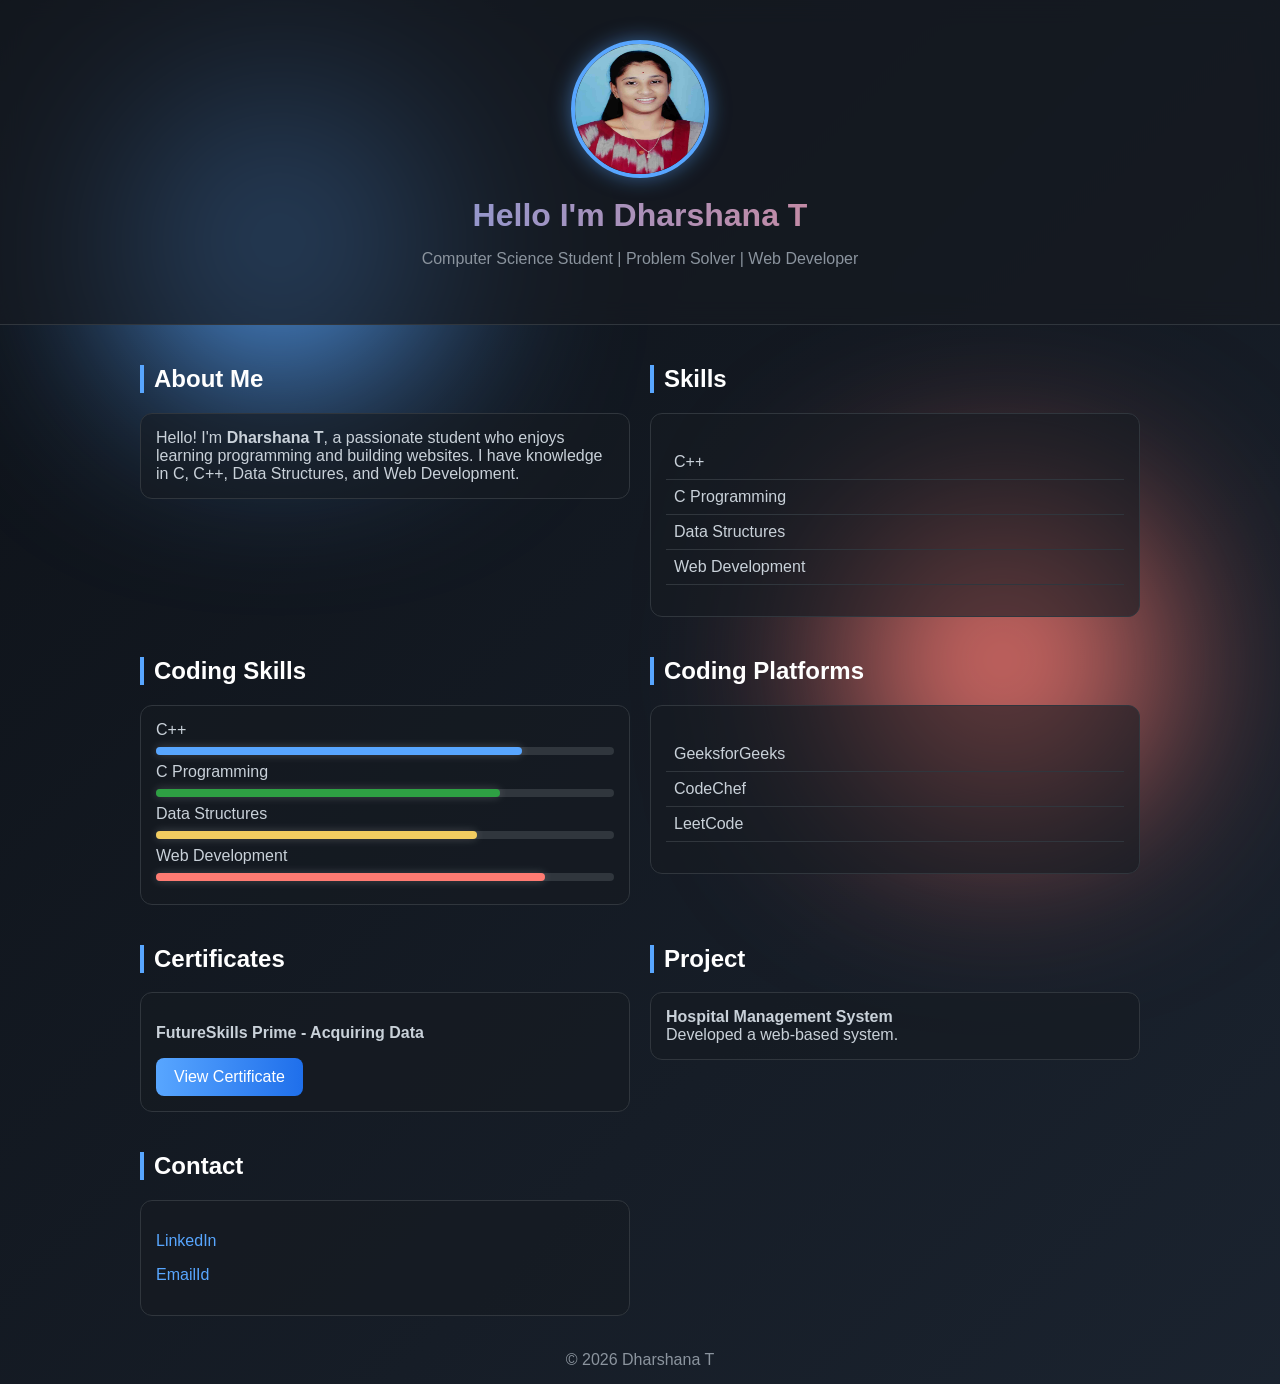
<file: index.html>
<!DOCTYPE html>
<html lang="en">
<head>
<meta charset="UTF-8">
<meta name="viewport" content="width=device-width, initial-scale=1.0">
<title>Dharshana T | Portfolio</title>
<style>
body {
    margin: 0;
    font-family: 'Segoe UI', sans-serif;
    background: linear-gradient(-45deg, #0d1117, #161b22, #1f2937, #0d1117);
    background-size: 400% 400%;
    animation: gradientMove 10s ease infinite;
    color: #c9d1d9;
}
@keyframes gradientMove {
    0% { background-position: 0% 50%; }
    50% { background-position: 100% 50%; }
    100% { background-position: 0% 50%; }
}
body::before, body::after {
    content: "";
    position: fixed;
    width: 300px;
    height: 300px;
    border-radius: 50%;
    filter: blur(100px);
    z-index: -1;
}
body::before {
    background: #58a6ff;
    top: 10%;
    left: 10%;
}

body::after {
    background: #ff7b72;
    bottom: 10%;
    right: 10%;
}
.header {
    text-align: center;
    padding: 40px 20px;
    background: rgba(22,27,34,0.7);
    backdrop-filter: blur(12px);
    border-bottom: 1px solid #30363d;
    animation: float 6s ease-in-out infinite;
}
@keyframes float {
    0% { transform: translateY(0px); }
    50% { transform: translateY(-10px); }
    100% { transform: translateY(0px); }
}
.header h1 {
    margin: 15px 0 5px;
    font-size: 32px;
    background: linear-gradient(90deg, #58a6ff, #ff7b72);
    -webkit-background-clip: text;
    color: transparent;
}
.header p {
    color: #8b949e;
}
.header img {
    width: 130px;
    height: 130px;
    border-radius: 50%;
    border: 4px solid #58a6ff;
    box-shadow: 0 0 20px rgba(88,166,255,0.5);
}
.container {
    max-width: 1000px;
    margin: auto;
    padding: 20px;
}
.grid {
    display: grid;
    grid-template-columns: 1fr 1fr;
    gap: 20px;
}
.section h2 {
    border-left: 4px solid #58a6ff;
    padding-left: 10px;
    color: white;
}
.box {
    background: rgba(22,27,34,0.6);
    padding: 15px;
    border-radius: 12px;
    border: 1px solid #30363d;
    margin-top: 10px;
    transition: 0.3s;
}
.box:hover {
    transform: translateY(-6px);
    box-shadow: 0 0 20px rgba(88,166,255,0.3);
}
ul {
    list-style: none;
    padding: 0;
}
ul li {
    padding: 8px;
    border-bottom: 1px solid #30363d;
}
.bar {
    width: 100%;
    height: 8px;
    background: #30363d;
    border-radius: 10px;
    margin: 8px 0;
}
.bar div {
    height: 8px;
    border-radius: 10px;
    box-shadow: 0 0 10px rgba(255,255,255,0.2);
}
.cpp { width: 80%; background: #58a6ff; }
.c { width: 75%; background: #2ea043; }
.ds { width: 70%; background: #f2cc60; }
.web { width: 85%; background: #ff7b72; }
.btn {
    display: inline-block;
    padding: 10px 18px;
    background: linear-gradient(90deg, #58a6ff, #1f6feb);
    color: white;
    border-radius: 8px;
    text-decoration: none;
}
.btn:hover {
    box-shadow: 0 0 10px #58a6ff;
}
a {
    color: #58a6ff;
    text-decoration: none;
}

/* FOOTER */
.footer {
    text-align: center;
    padding: 15px;
    color: #8b949e;
}
@media (max-width: 768px) {
    .grid {
        grid-template-columns: 1fr;
    }
}
</style>
</head>
<body>
<div class="header">
    <img src="PHOTO.jpeg">
    <h1>Hello I'm Dharshana T</h1>
    <p>Computer Science Student | Problem Solver | Web Developer</p>
</div>
<div class="container">
<div class="grid">
<div class="section">
<h2>About Me</h2>
<div class="box">
Hello! I'm <b>Dharshana T</b>, a passionate student who enjoys learning programming and building websites. 
I have knowledge in C, C++, Data Structures, and Web Development.
</div>
</div>
<div class="section">
<h2>Skills</h2>
<div class="box">
<ul>
<li>C++</li>
<li>C Programming</li>
<li>Data Structures</li>
<li>Web Development</li>
</ul>
</div>
</div>
<div class="section">
<h2>Coding Skills</h2>
<div class="box">
C++<div class="bar"><div class="cpp"></div></div>
C Programming<div class="bar"><div class="c"></div></div>
Data Structures<div class="bar"><div class="ds"></div></div>
Web Development<div class="bar"><div class="web"></div></div>
</div>
</div>
<div class="section">
<h2>Coding Platforms</h2>
<div class="box">
<ul>
<li>GeeksforGeeks</li>
<li>CodeChef</li>
<li>LeetCode</li>
</ul>
</div>
</div>
<div class="section">
<h2>Certificates</h2>
<div class="box">
<p><b>FutureSkills Prime - Acquiring Data</b></p>
<a href="certificate.png" target="_blank" class="btn">View Certificate</a>
</div>
</div>
<div class="section">
<h2>Project</h2>
<div class="box">
<b>Hospital Management System</b><br>
Developed a web-based system.
</div>
</div>
<div class="section">
<h2>Contact</h2>
<div class="box">
<p><a href="https://www.linkedin.com/in/dharshana-t-4a81a1388">LinkedIn</a></p>
<p><a href="mailto:dharshanathirupathi23@gmail.com">EmailId</a></p>
</div>
</div>
</div>
</div>
<div class="footer">
© 2026 Dharshana T
</div>
</body>
</html>
</file>
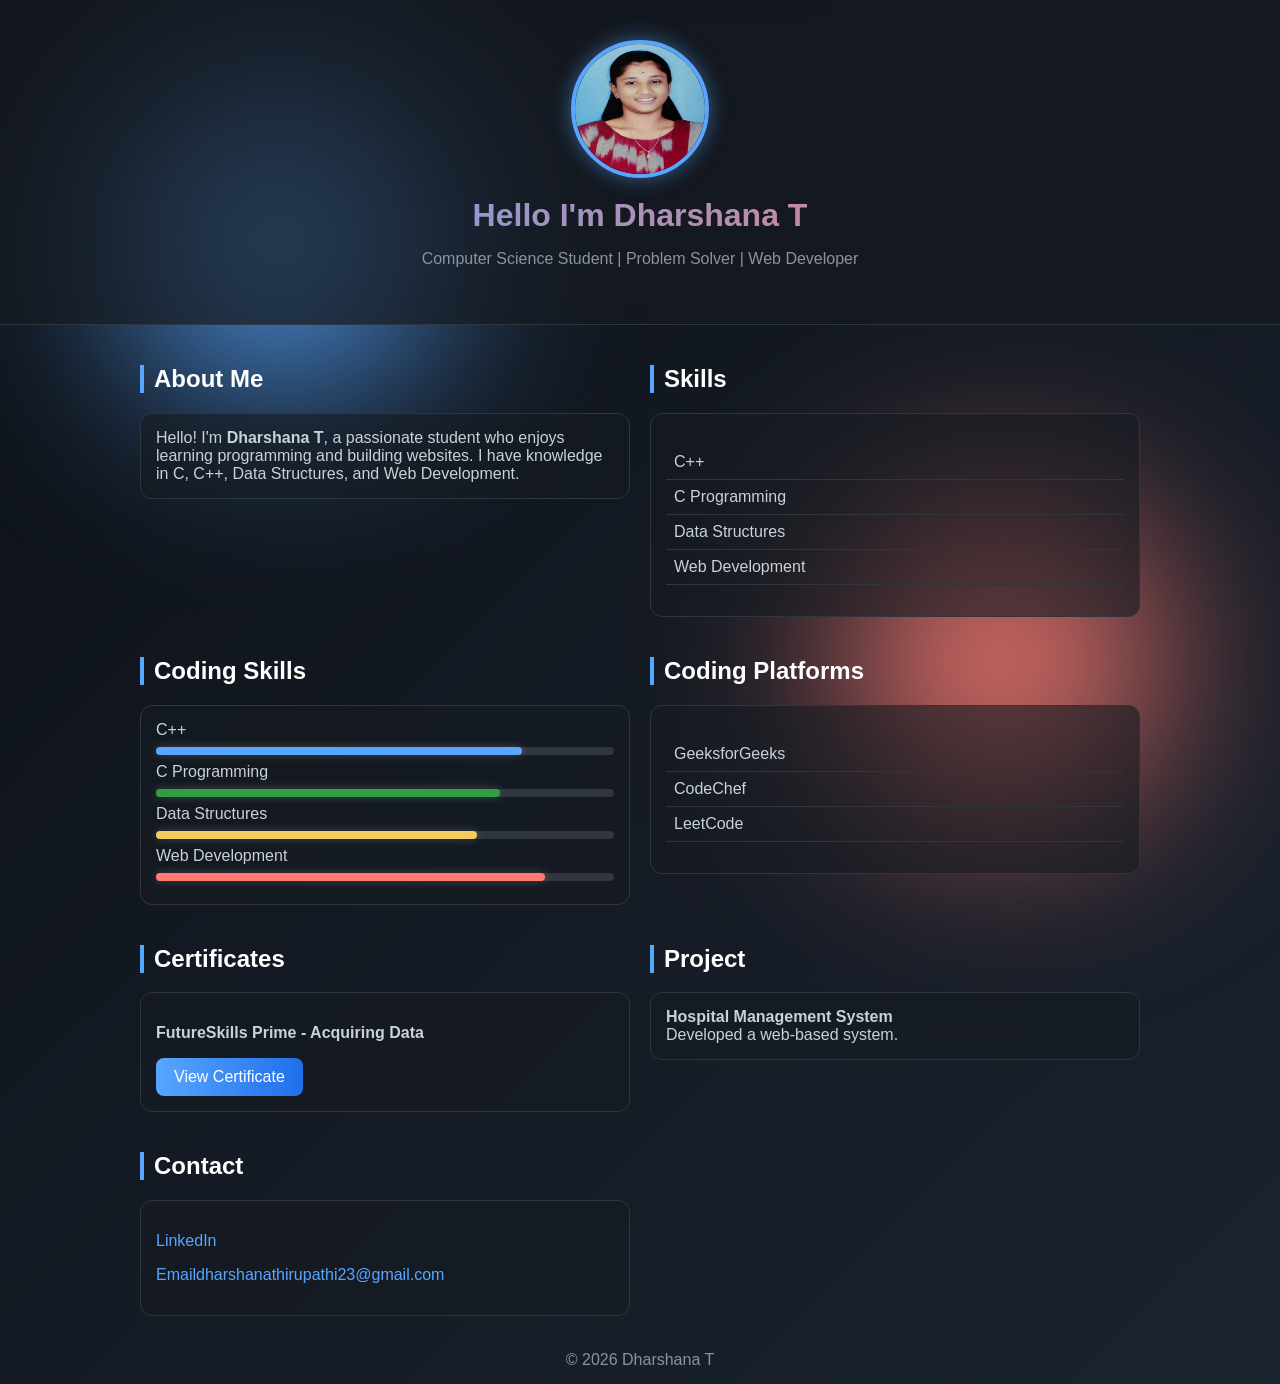
<file: Protfolio.html>
<!DOCTYPE html>
<html lang="en">
<head>
<meta charset="UTF-8">
<meta name="viewport" content="width=device-width, initial-scale=1.0">
<title>Dharshana T | Portfolio</title>
<style>
body {
    margin: 0;
    font-family: 'Segoe UI', sans-serif;
    background: linear-gradient(-45deg, #0d1117, #161b22, #1f2937, #0d1117);
    background-size: 400% 400%;
    animation: gradientMove 10s ease infinite;
    color: #c9d1d9;
}
@keyframes gradientMove {
    0% { background-position: 0% 50%; }
    50% { background-position: 100% 50%; }
    100% { background-position: 0% 50%; }
}
body::before, body::after {
    content: "";
    position: fixed;
    width: 300px;
    height: 300px;
    border-radius: 50%;
    filter: blur(100px);
    z-index: -1;
}
body::before {
    background: #58a6ff;
    top: 10%;
    left: 10%;
}

body::after {
    background: #ff7b72;
    bottom: 10%;
    right: 10%;
}
.header {
    text-align: center;
    padding: 40px 20px;
    background: rgba(22,27,34,0.7);
    backdrop-filter: blur(12px);
    border-bottom: 1px solid #30363d;
    animation: float 6s ease-in-out infinite;
}
@keyframes float {
    0% { transform: translateY(0px); }
    50% { transform: translateY(-10px); }
    100% { transform: translateY(0px); }
}
.header h1 {
    margin: 15px 0 5px;
    font-size: 32px;
    background: linear-gradient(90deg, #58a6ff, #ff7b72);
    -webkit-background-clip: text;
    color: transparent;
}
.header p {
    color: #8b949e;
}
.header img {
    width: 130px;
    height: 130px;
    border-radius: 50%;
    border: 4px solid #58a6ff;
    box-shadow: 0 0 20px rgba(88,166,255,0.5);
}
.container {
    max-width: 1000px;
    margin: auto;
    padding: 20px;
}
.grid {
    display: grid;
    grid-template-columns: 1fr 1fr;
    gap: 20px;
}
.section h2 {
    border-left: 4px solid #58a6ff;
    padding-left: 10px;
    color: white;
}
.box {
    background: rgba(22,27,34,0.6);
    padding: 15px;
    border-radius: 12px;
    border: 1px solid #30363d;
    margin-top: 10px;
    transition: 0.3s;
}
.box:hover {
    transform: translateY(-6px);
    box-shadow: 0 0 20px rgba(88,166,255,0.3);
}
ul {
    list-style: none;
    padding: 0;
}
ul li {
    padding: 8px;
    border-bottom: 1px solid #30363d;
}
.bar {
    width: 100%;
    height: 8px;
    background: #30363d;
    border-radius: 10px;
    margin: 8px 0;
}
.bar div {
    height: 8px;
    border-radius: 10px;
    box-shadow: 0 0 10px rgba(255,255,255,0.2);
}
.cpp { width: 80%; background: #58a6ff; }
.c { width: 75%; background: #2ea043; }
.ds { width: 70%; background: #f2cc60; }
.web { width: 85%; background: #ff7b72; }
.btn {
    display: inline-block;
    padding: 10px 18px;
    background: linear-gradient(90deg, #58a6ff, #1f6feb);
    color: white;
    border-radius: 8px;
    text-decoration: none;
}
.btn:hover {
    box-shadow: 0 0 10px #58a6ff;
}
a {
    color: #58a6ff;
    text-decoration: none;
}

/* FOOTER */
.footer {
    text-align: center;
    padding: 15px;
    color: #8b949e;
}
@media (max-width: 768px) {
    .grid {
        grid-template-columns: 1fr;
    }
}
</style>
</head>
<body>
<div class="header">
    <img src="PHOTO.jpeg">
    <h1>Hello I'm Dharshana T</h1>
    <p>Computer Science Student | Problem Solver | Web Developer</p>
</div>
<div class="container">
<div class="grid">
<div class="section">
<h2>About Me</h2>
<div class="box">
Hello! I'm <b>Dharshana T</b>, a passionate student who enjoys learning programming and building websites. 
I have knowledge in C, C++, Data Structures, and Web Development.
</div>
</div>
<div class="section">
<h2>Skills</h2>
<div class="box">
<ul>
<li>C++</li>
<li>C Programming</li>
<li>Data Structures</li>
<li>Web Development</li>
</ul>
</div>
</div>
<div class="section">
<h2>Coding Skills</h2>
<div class="box">
C++<div class="bar"><div class="cpp"></div></div>
C Programming<div class="bar"><div class="c"></div></div>
Data Structures<div class="bar"><div class="ds"></div></div>
Web Development<div class="bar"><div class="web"></div></div>
</div>
</div>
<div class="section">
<h2>Coding Platforms</h2>
<div class="box">
<ul>
<li>GeeksforGeeks</li>
<li>CodeChef</li>
<li>LeetCode</li>
</ul>
</div>
</div>
<div class="section">
<h2>Certificates</h2>
<div class="box">
<p><b>FutureSkills Prime - Acquiring Data</b></p>
<a href="future skills certificate.png" target="_blank" class="btn">View Certificate</a>
</div>
</div>
<div class="section">
<h2>Project</h2>
<div class="box">
<b>Hospital Management System</b><br>
Developed a web-based system.
</div>
</div>
<div class="section">
<h2>Contact</h2>
<div class="box">
<p><a href="https://www.linkedin.com/in/dharshana-t-4a81a1388">LinkedIn</a></p>
<p><a href="mailto:dharshanathirupathi23@gmail.com">Emaildharshanathirupathi23@gmail.com</a></p>
</div>
</div>
</div>
</div>
<div class="footer">
© 2026 Dharshana T
</div>
</body>
</html>
</file>
